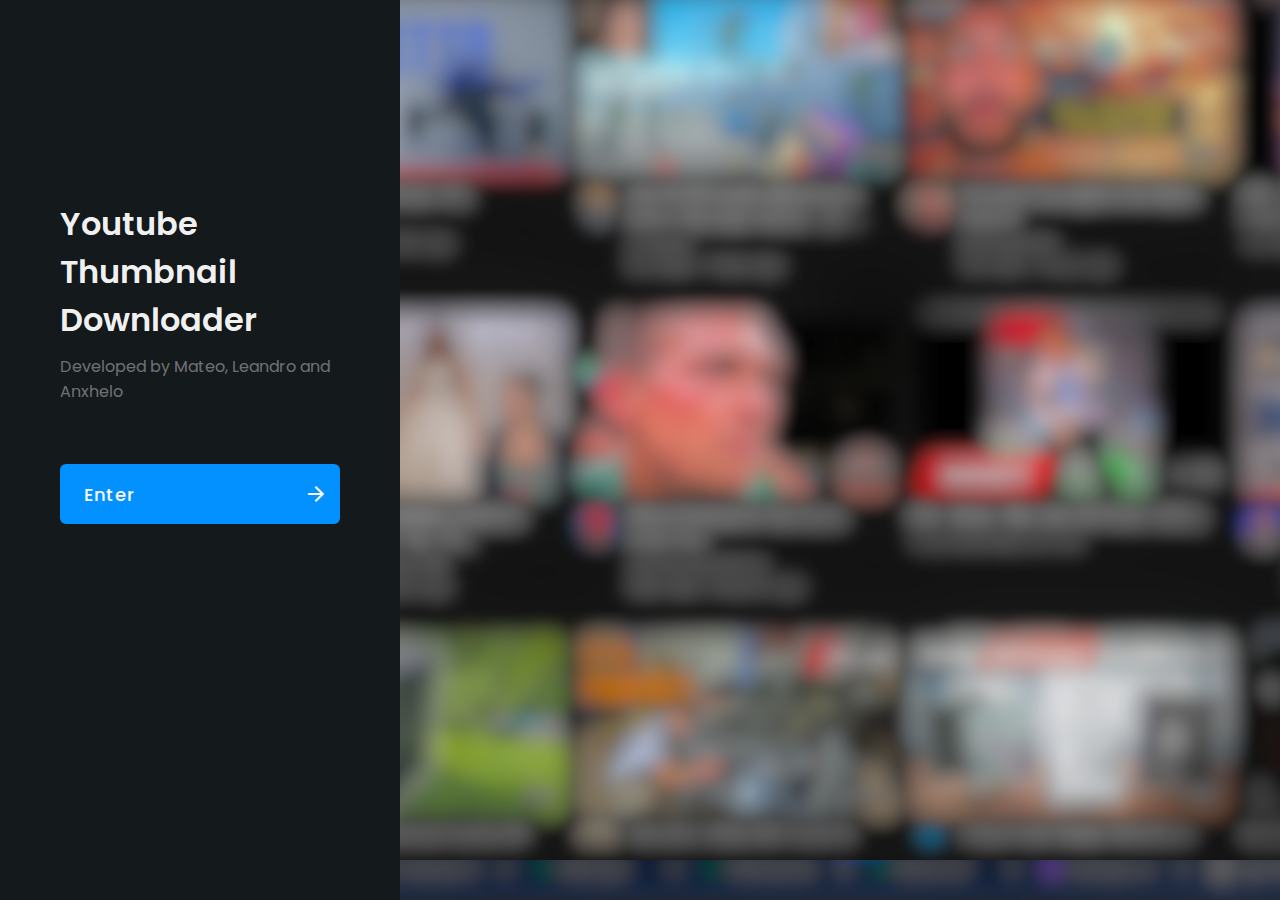
<file: index.html>
<!DOCTYPE html>
<html lang="en">
<head>
    <meta charset="UTF-8">
    <meta name="viewport" content="width=device-width, initial-scale=1.0">
    <link rel="stylesheet" href="styles.css">
    <title>YouTube thumbnail Downloader</title>
    <link rel="icon" type="image/icon" href="img/horiLogo.png">
</head>
<body>
    <div class="background" style="display: block; background-image: url(img/Untitled\ design.png);"></div>
    <div class="signup">
      <h2>Youtube Thumbnail Downloader</h2>
      <h3>Developed by Mateo, Leandro and Anxhelo</h3>
      <form class="form">
        
        <button type="button" onclick="location.href='main.html';" >
          Enter
          <span class="material-symbols-outlined"> arrow_forward </span>
        </button>
      </form>
    </div>
</body>
</html>
</file>
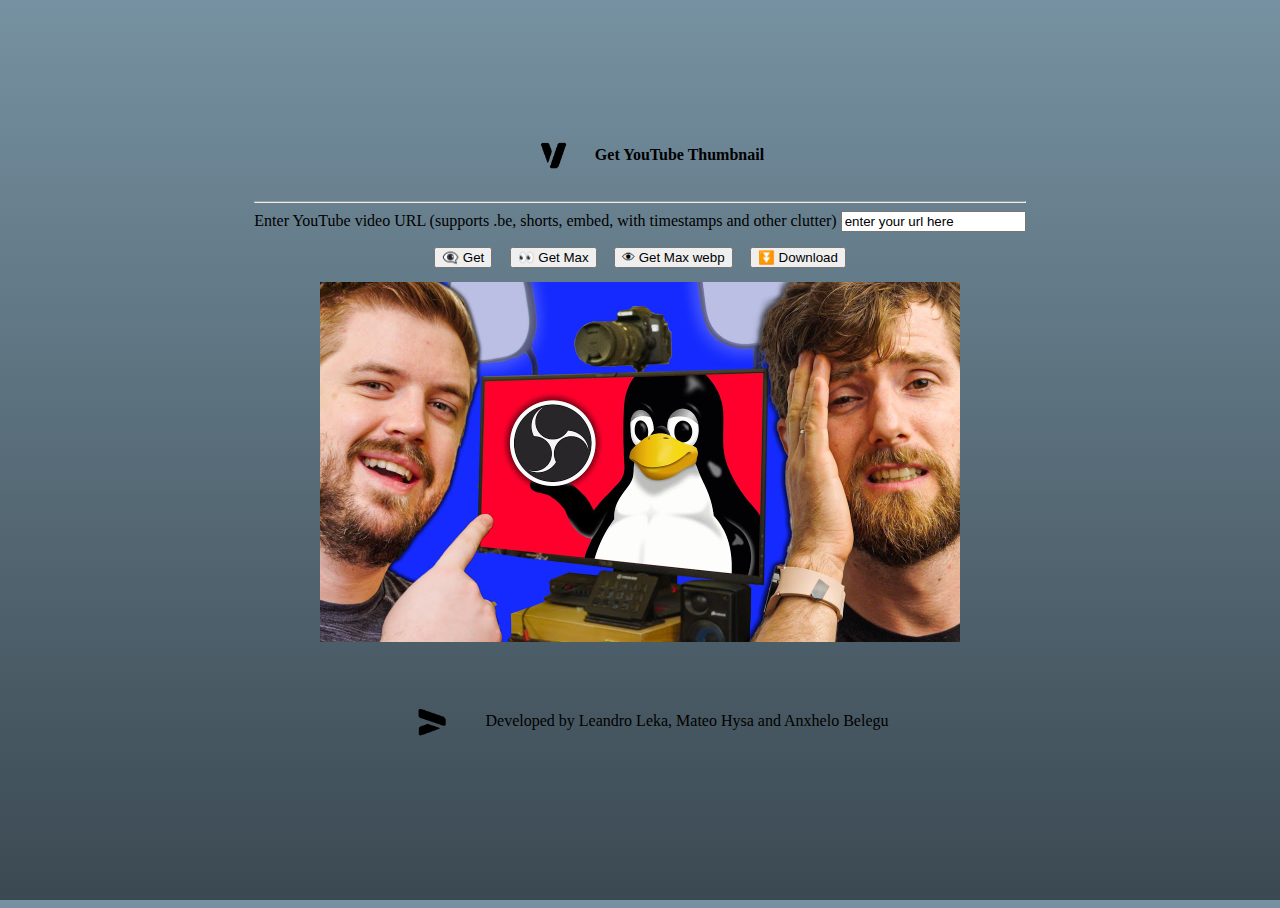
<file: main.html>
<!DOCTYPE html>
<html lang="en">

<head>
    <meta charset="UTF-8">
    <meta http-equiv="X-UA-Compatible" content="IE=edge">
    <meta name="viewport" content="width=device-width, initial-scale=1.0">
    <title>YouTube thumbnail Downloader</title>
    <link rel="icon" type="image/icon" href="img/horiLogo.png">
    <link rel="stylesheet" href="mainstyles.css">
    <link href="https://cdn.jsdelivr.net/npm/bootstrap@5.2.1/dist/css/bootstrap.min.css" rel="stylesheet"
        integrity="sha384-iYQeCzEYFbKjA/T2uDLTpkwGzCiq6soy8tYaI1GyVh/UjpbCx/TYkiZhlZB6+fzT" crossorigin="anonymous">
    <meta name="msapplication-TileColor" content="#da532c">
    <meta name="theme-color" content="#ffffff">
</head>

<body>
    <div class="main fw-light">
        <header>
            <img src="img/vertlogo.png" id="main-logo" width="75px" height="75px">
            <h4 class="display-6 lh-1 text-white"> Get YouTube Thumbnail</h4>
        </header>
        <hr>
        <label for="url" class="form-label small text-white">Enter YouTube video URL (supports .be, shorts, embed, with timestamps
            and other clutter)</label>
        <input name="url" type="search" id="url" class="form-control fw-light"
            onfocus="if(this.value == 'enter your url here') { this.value = ''; }"
            onblur="if(this.value == '') { this.value = 'enter your url here'; }"
            value="enter your url here" />
        <div class="buttons">
            <button class="btn btn-primary fw-light" onclick="dynamicUrl(0)">👁‍🗨 Get </button>
            <button class="btn btn-info fw-light" onclick="dynamicUrl(1)">👀 Get Max </button>
            <button class="btn btn-secondary fw-light" onclick="dynamicUrl(2)">👁 Get Max webp</button>
            <button class="btn btn-success fw-light" onclick="download()">⏬ Download</button>
        </div>

        <img class="center-fit" id="img" onclick="fullPage()"
            src="img/maxresdefault.jpg" />
        <footer class="main-footer">
            <img src="img/horiLogo.png" id="footer-logo">
            <a class="text-decoration-none" href="https://github.com/hendrix1337/ytThumbnailDownloader" target="_blank">Developed by Leandro Leka, Mateo Hysa and Anxhelo Belegu</a>
        </footer>
    </div>
    <div id="fullpage" title="Click to zoom in/out" onclick="this.style.display='none';"></div>

    <script src="script.js"></script>
</body>

</html>
</file>
<file: styles.css>
@import url(https://fonts.googleapis.com/css?family=Poppins:400,500,600);

@import url(https://fonts.googleapis.com/css2?family=Material+Symbols+Outlined:opsz,wght,FILL,GRAD@24,400,0,0);

* {
  box-sizing: border-box;
}

html, body {
  height: 100%;
}

body {
  display: grid;
  place-items: center;
  margin: 0;
  overflow: hidden;
  font-family: "Poppins";
}

@keyframes background-move {
  100% {
    translate: 0 220px;
  }
}

.background {
  position: fixed;
  width: 100%;
  height: calc(100% + 440px);
  top: -220px;
  background: url("bg.png");
  animation: background-move 4s infinite linear;
}

button,
input {
  border: 0;
  width: 100%;
  height: 60px;
  background: transparent;
  font-family: inherit;
  font-size: 16px;
  outline: none;
}

.signup {
  position: fixed;
  z-index: 2;
  top: 0;
  left: 0;
  height: 100%;
  width: 70%;
  max-width: 400px;
  padding: 200px 60px;
  background: #14191c;
}

.signup > h2 {
  font-size: 32px;
  font-weight: 600;
  margin: 0 0 10px;
  color: rgb(255 255 255 / 96%);
}

.signup > h3 {
  font-size: 16px;
  font-weight: 400;
  margin: 0 0 60px;
  color: rgb(255 255 255 / 40%);
}

.form {
  margin: 0;
  display: grid;
  gap: 16px;
}

.form > button {
  display: flex;
  align-items: center;
  justify-content: space-between;
  cursor: pointer;
  padding: 0 12px 0 24px;
  border-radius: 6px;
  background: #0291ff;
  color: #f9f9f9;
  border: 0;
  font-family: inherit;
  letter-spacing: 1px;
  font-size: 18px;
  font-weight: 500;
}

.signup p {
  margin: 0 0 22px;
  color: #778395;
}

.signup p > a {
  color: #216ce7;
  text-decoration: none;
}

.textbox {
  position: relative;
  margin-bottom: 16px;
}

.textbox > span {
  position: absolute;
  top: 50%;
  translate: 0 -50%;
  left: 0;
  font-size: 22px;
  pointer-events: none;
  color: rgb(255 255 255 / 40%);
}

.textbox input {
  padding: 0 24px 0 36px;
  border-bottom: 2px solid rgb(255 255 255 / 40%);
  color: rgb(255 255 255 / 96%);
  height: 72px;
}

:is(input:focus, input:valid) ~ label {
  translate: -40px -46px;
  scale: 0.875;
}

input:focus ~ label {
  color: #0291ff;
}

:is(input:valid, input:focus) {
  border-color: #0291ff;
}

:is(input:focus, input:valid) ~ span {
  color: rgb(255 255 255 / 96%);
}

.textbox label {
  position: absolute;
  top: 50%;
  left: 36px;
  translate: 0 -50%;
  color: rgb(255 255 255 / 40%);
  pointer-events: none;
  transition: 0.4s;
}

.password {
  margin-bottom: 20px;
}

.password input {
  padding-right: 50px;
}

.password button {
  position: absolute;
  top: 50%;
  right: 0;
  display: grid;
  place-items: center;
  padding: 0;
  height: 36px;
  width: 36px;
  translate: 0 -50%;
  cursor: pointer;
}

.password button span {
  color: rgb(255 255 255 / 40%);
  transition: 0.3s;
}

.password button:hover span {
  color: rgb(255 255 255 / 96%);
}
</file>
<file: mainstyles.css>
@media only screen and (max-width: 300px) {
    body {
      color: yellow;
    }
  }

header img,
header h4 {
      display: inline-block;
      vertical-align: middle; 
  }
  .main-footer {
    padding: 20px;
    text-align: center;
}

.main-footer img {
    display: inline-block;
    vertical-align: middle;
    margin-right: 10px;
    width: 80px; /* Adjust width if needed */
    height: 80px; /* Adjust height if needed */
}

.main-footer a {
    text-decoration: none;
    color: black; /* Adjust color if needed */
}


body, html {
    height: 100%;
    display: grid;
  }
  
body {
    background-color: #D9AFD9;
    background-image: linear-gradient(0deg, #3b4952 0%, #7691a1 100%);

    
}

.main {
    margin: auto;
    text-align: center;
    max-width: 90vw;
}

.center-fit {
    max-height: 50vh;
    max-width: 50vw;
}

.buttons button {
    margin: 0.5em;
}

.buttons {
    margin: 0.5em;
}

#fullpage {
    display: none;
    position: absolute;
    z-index: 9999;
    top: 0;
    left: 0;
    width: 100vw;
    height: 100vh;
    background-size: contain;
    background-repeat: no-repeat no-repeat;
    background-position: center center;
    background-color: black;
}

footer {
    margin: 1em;
}

footer img {
    vertical-align: bottom;
    transition-duration: 2s;
    transition-property: transform;
}

footer img:hover,
footer a:hover img {
    transform: rotate(360deg);
    -webkit-transform: rotate(360deg);
}
</file>
